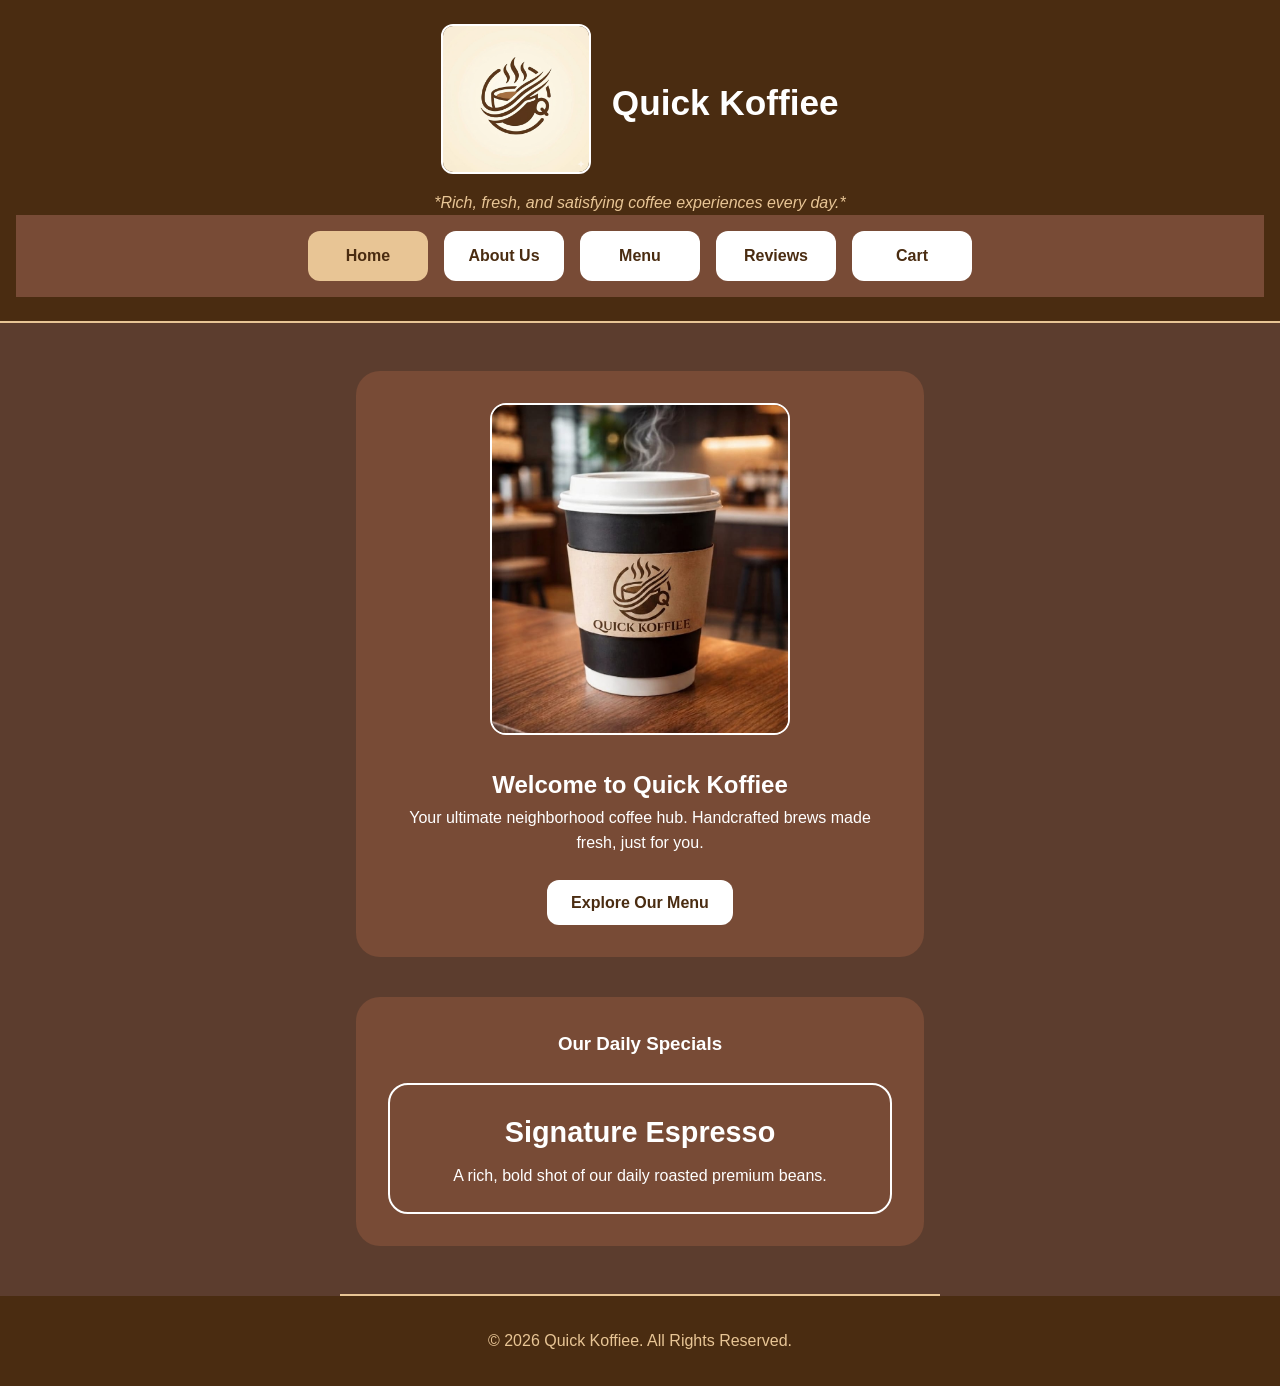
<file: index.html>
<!DOCTYPE html>
<html lang="en">
<head>
    <meta charset="UTF-8">
    <meta name="viewport" content="width=device-width, initial-scale=1.0">
    <title>Quick Koffiee - Home</title>
    <link rel="stylesheet" href="style.css">
</head>
<body>

    <header>
        <figure>
            <img src="images/logo.jpg" alt="Quick Koffiee Logo" width="150" height="150">
            <figcaption>Quick Koffiee Official Logo</figcaption>
        </figure>
        
        <h1>Quick Koffiee</h1>
        <p class="motto">*Rich, fresh, and satisfying coffee experiences every day.*</p>
        
     <nav>
            <ul>
                <li><a href="index.html" class="active">Home</a></li>
                <li><a href="about.html">About Us</a></li>
                <li><a href="menu.html">Menu</a></li>
                <li><a href="reviews.html">Reviews</a></li>
                <li><a href="cart.html">Cart</a></li>
            </ul>
        </nav>

    </header>

        <main>
        <section class="hero-section">
            <figure style="text-align: center; margin-bottom: 1.5rem;">
                <img src="images/featured.jpg" alt="Featured Quick Koffiee Blend" width="300" height="300" style="border-radius: 16px; border: 2px solid #fff; width: 100%; height: auto; max-width: 300px;">
            </figure>

            <h2>Welcome to Quick Koffiee</h2>
            <p style="margin-bottom: 1.5rem;">Your ultimate neighborhood coffee hub. Handcrafted brews made fresh, just for you.</p>

            <a href="menu.html" class="cta-btn">Explore Our Menu</a>
        </section>

        <section class="featured-products">
            <h3>Our Daily Specials</h3>
            
            <article class="product-card">
                <h4>Signature Espresso</h4>
                <p>A rich, bold shot of our daily roasted premium beans.</p>
            </article>
        </section>
    </main>


    <footer>
        <p>&copy; 2026 Quick Koffiee. All Rights Reserved.</p>
    </footer>

</body>
</html>
</file>
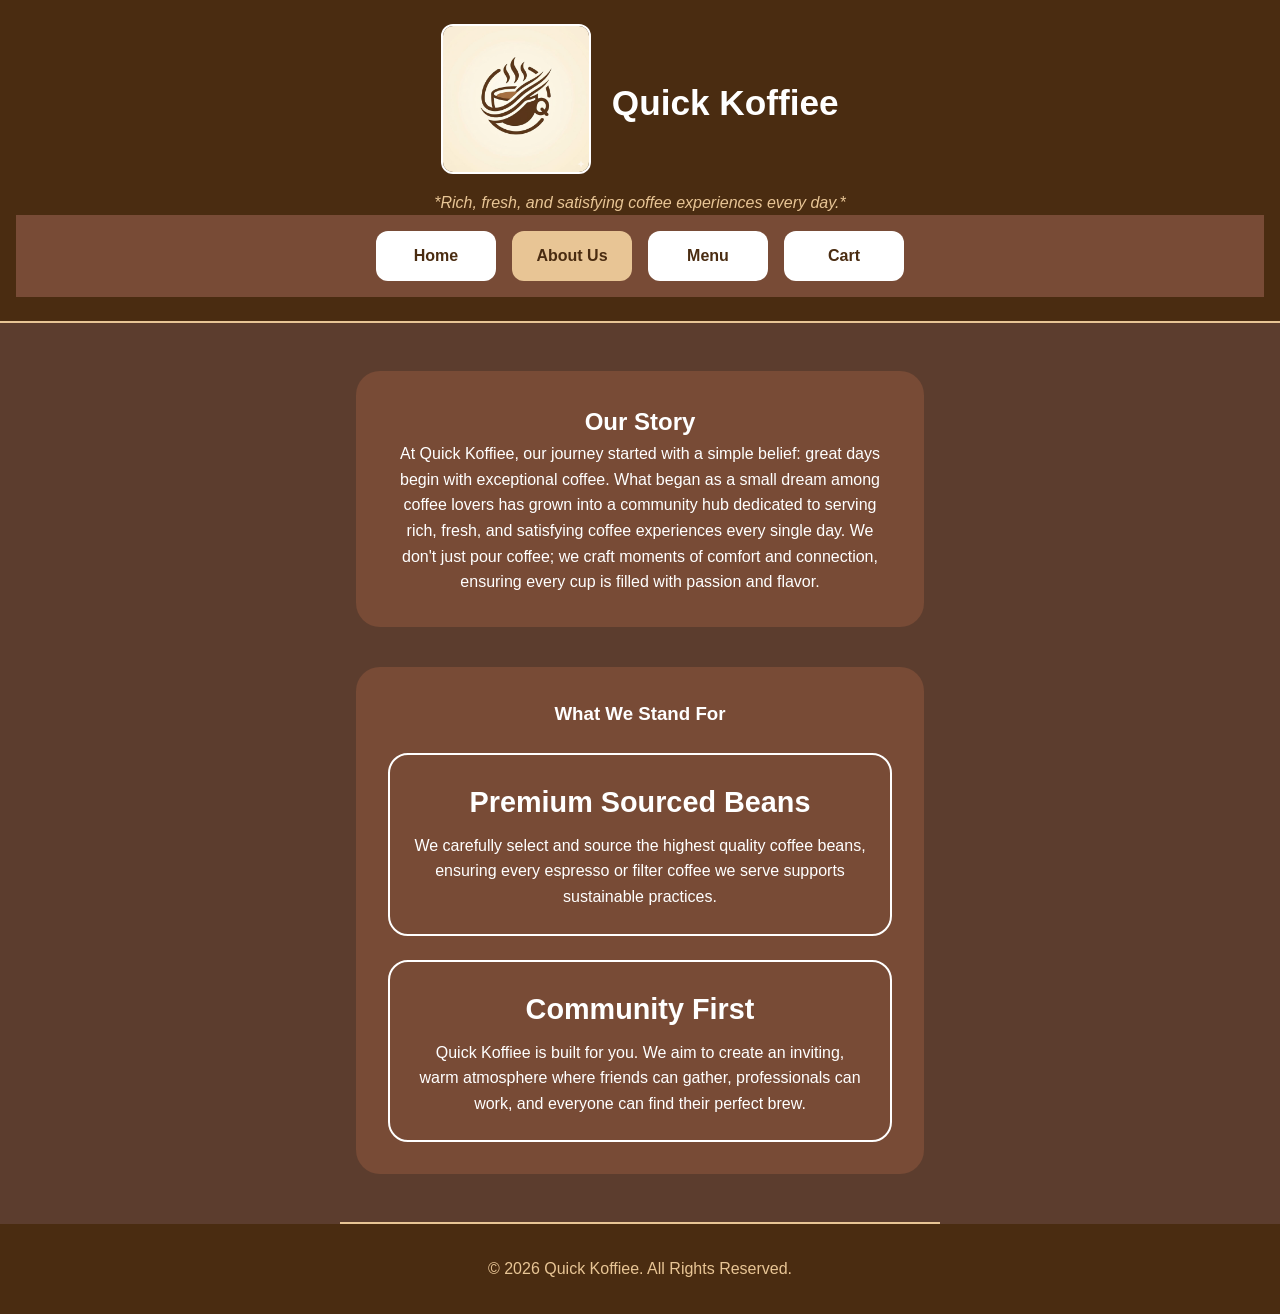
<file: about.html>
<!DOCTYPE html>
<html lang="en">
<head>
    <meta charset="UTF-8">
    <meta name="viewport" content="width=device-width, initial-scale=1.0">
    <title>Quick Koffiee - About Us</title>
    <link rel="stylesheet" href="style.css">
</head>
<body>

    <header>
        <figure>
            <img src="images/logo.jpg" alt="Quick Koffiee Logo" width="150" height="150">
            <figcaption>Quick Koffiee Official Logo</figcaption>
        </figure>
        
        <h1>Quick Koffiee</h1>
        <p class="motto">*Rich, fresh, and satisfying coffee experiences every day.*</p>
        
        <nav>
            <ul>
                <li><a href="index.html">Home</a></li>
                <li><a href="about.html" class="active">About Us</a></li>
                <li><a href="menu.html">Menu</a></li>
                <li><a href="cart.html">Cart</a></li>
            </ul>
        </nav>
    </header>

    <main>
        <section class="hero-section">
            <h2>Our Story</h2>
            <p>At Quick Koffiee, our journey started with a simple belief: great days begin with exceptional coffee. What began as a small dream among coffee lovers has grown into a community hub dedicated to serving rich, fresh, and satisfying coffee experiences every single day. We don't just pour coffee; we craft moments of comfort and connection, ensuring every cup is filled with passion and flavor.</p>
        </section>

        <section class="featured-products">
            <h3>What We Stand For</h3>
            
            <article class="product-card">
                <h4>Premium Sourced Beans</h4>
                <p>We carefully select and source the highest quality coffee beans, ensuring every espresso or filter coffee we serve supports sustainable practices.</p>
            </article>

            <article class="product-card" style="margin-top: 1.5rem;">
                <h4>Community First</h4>
                <p>Quick Koffiee is built for you. We aim to create an inviting, warm atmosphere where friends can gather, professionals can work, and everyone can find their perfect brew.</p>
            </article>
        </section>
    </main>


    <footer>
        <p>&copy; 2026 Quick Koffiee. All Rights Reserved.</p>
    </footer>

</body>
</html>
</file>
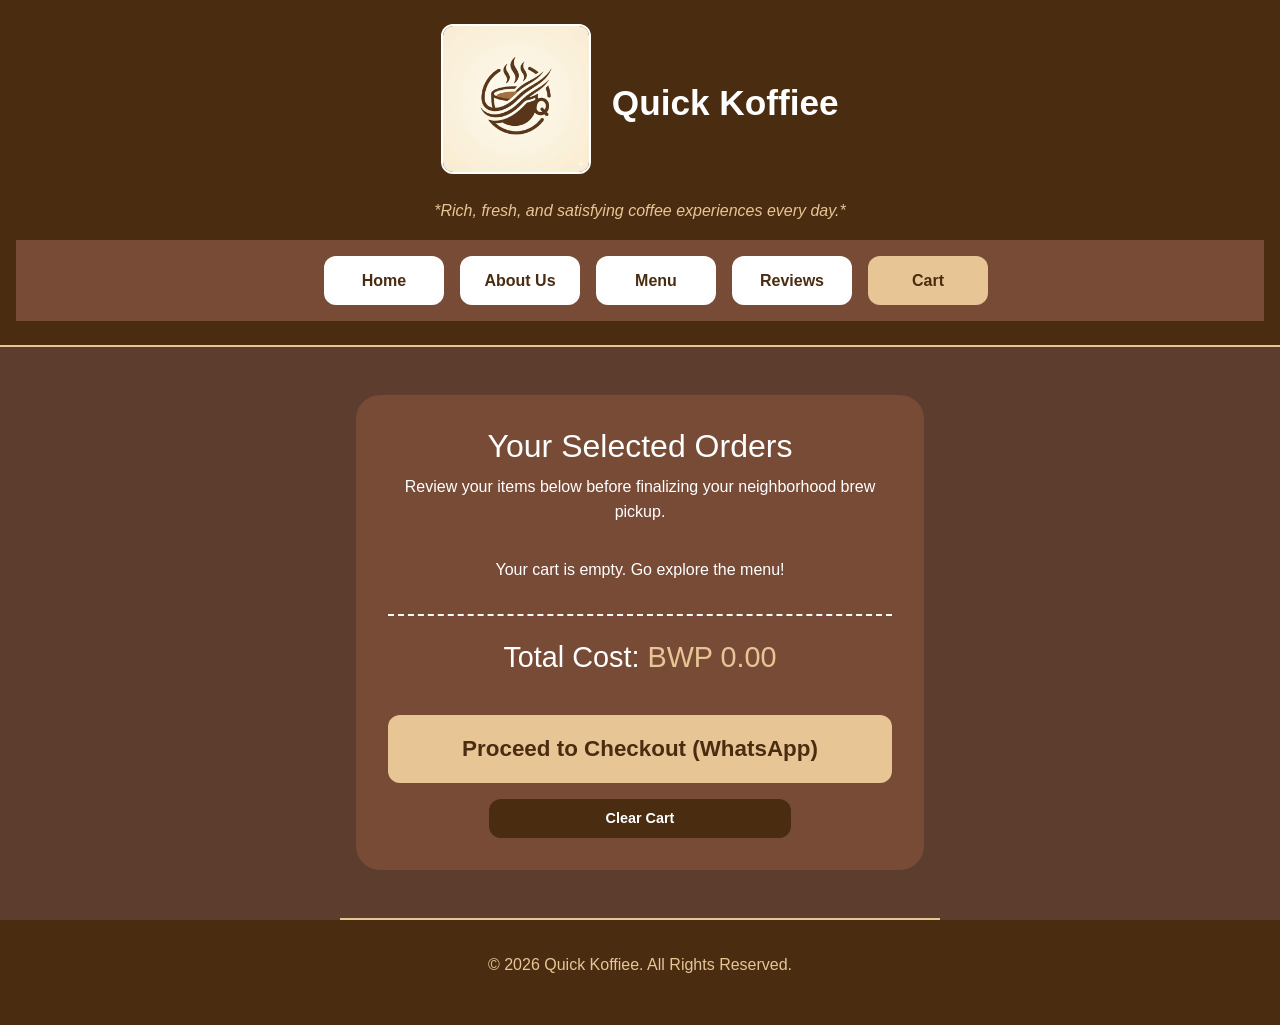
<file: cart.html>
<!DOCTYPE html>
<html lang="en">
<head>
    <meta charset="UTF-8">
    <meta name="viewport" content="width=device-width, initial-scale=1.0">
    <title>Quick Koffiee - Your Cart</title>
    <link href="https://cdn.jsdelivr.net/npm/bootstrap@5.3.3/dist/css/bootstrap.min.css" rel="stylesheet">
    <link rel="stylesheet" href="style.css">
</head>
<body>

    <header>
        <figure>
            <img src="images/logo.jpg" alt="Quick Koffiee Logo" width="150" height="150">
            <figcaption>Quick Koffiee Official Logo</figcaption>
        </figure>
        
        <h1>Quick Koffiee</h1>
        <p class="motto">*Rich, fresh, and satisfying coffee experiences every day.*</p>
        
       <nav>
            <ul>
                <li><a href="index.html">Home</a></li>
                <li><a href="about.html">About Us</a></li>
                <li><a href="menu.html">Menu</a></li>
                <li><a href="reviews.html">Reviews</a></li>
                <li><a href="cart.html" class="active">Cart</a></li>
            </ul>
        </nav>

    </header>

    <main>
        <section class="hero-section">
            <h2>Your Selected Orders</h2>
            <p style="margin-bottom: 2rem;">Review your items below before finalizing your neighborhood brew pickup.</p>
            
            <section id="cart-items-list">
                </section>

            <h3 style="margin-top: 2rem; font-size: 1.8rem; border-top: 2px dashed #fff; padding-top: 1.5rem;">
                Total Cost: <span id="cart-total-price" style="color: #e8c595;">BWP0.00</span>
            </h3>

            <button onclick="checkoutToWhatsApp()" class="cta-btn btn-lg" style="border: none; cursor: pointer; margin-top: 2rem; background-color: #e8c595; color: #4a2c11; width: 100%; font-size: 1.4rem; padding: 1rem 1.5rem;">Proceed to Checkout (WhatsApp)</button>

            <button onclick="clearCart()" class="cta-btn" style="border: none; cursor: pointer; margin-top: 1rem; background-color: #4a2c11; color: #fff; width: 60%; font-size: 0.9rem; padding: 0.5rem 1rem;">Clear Cart</button>
        </section>
    </main>

    <footer>
        <p>&copy; 2026 Quick Koffiee. All Rights Reserved.</p>
    </footer>

    <script src="cart.js"></script>
</body>
</html>
</file>
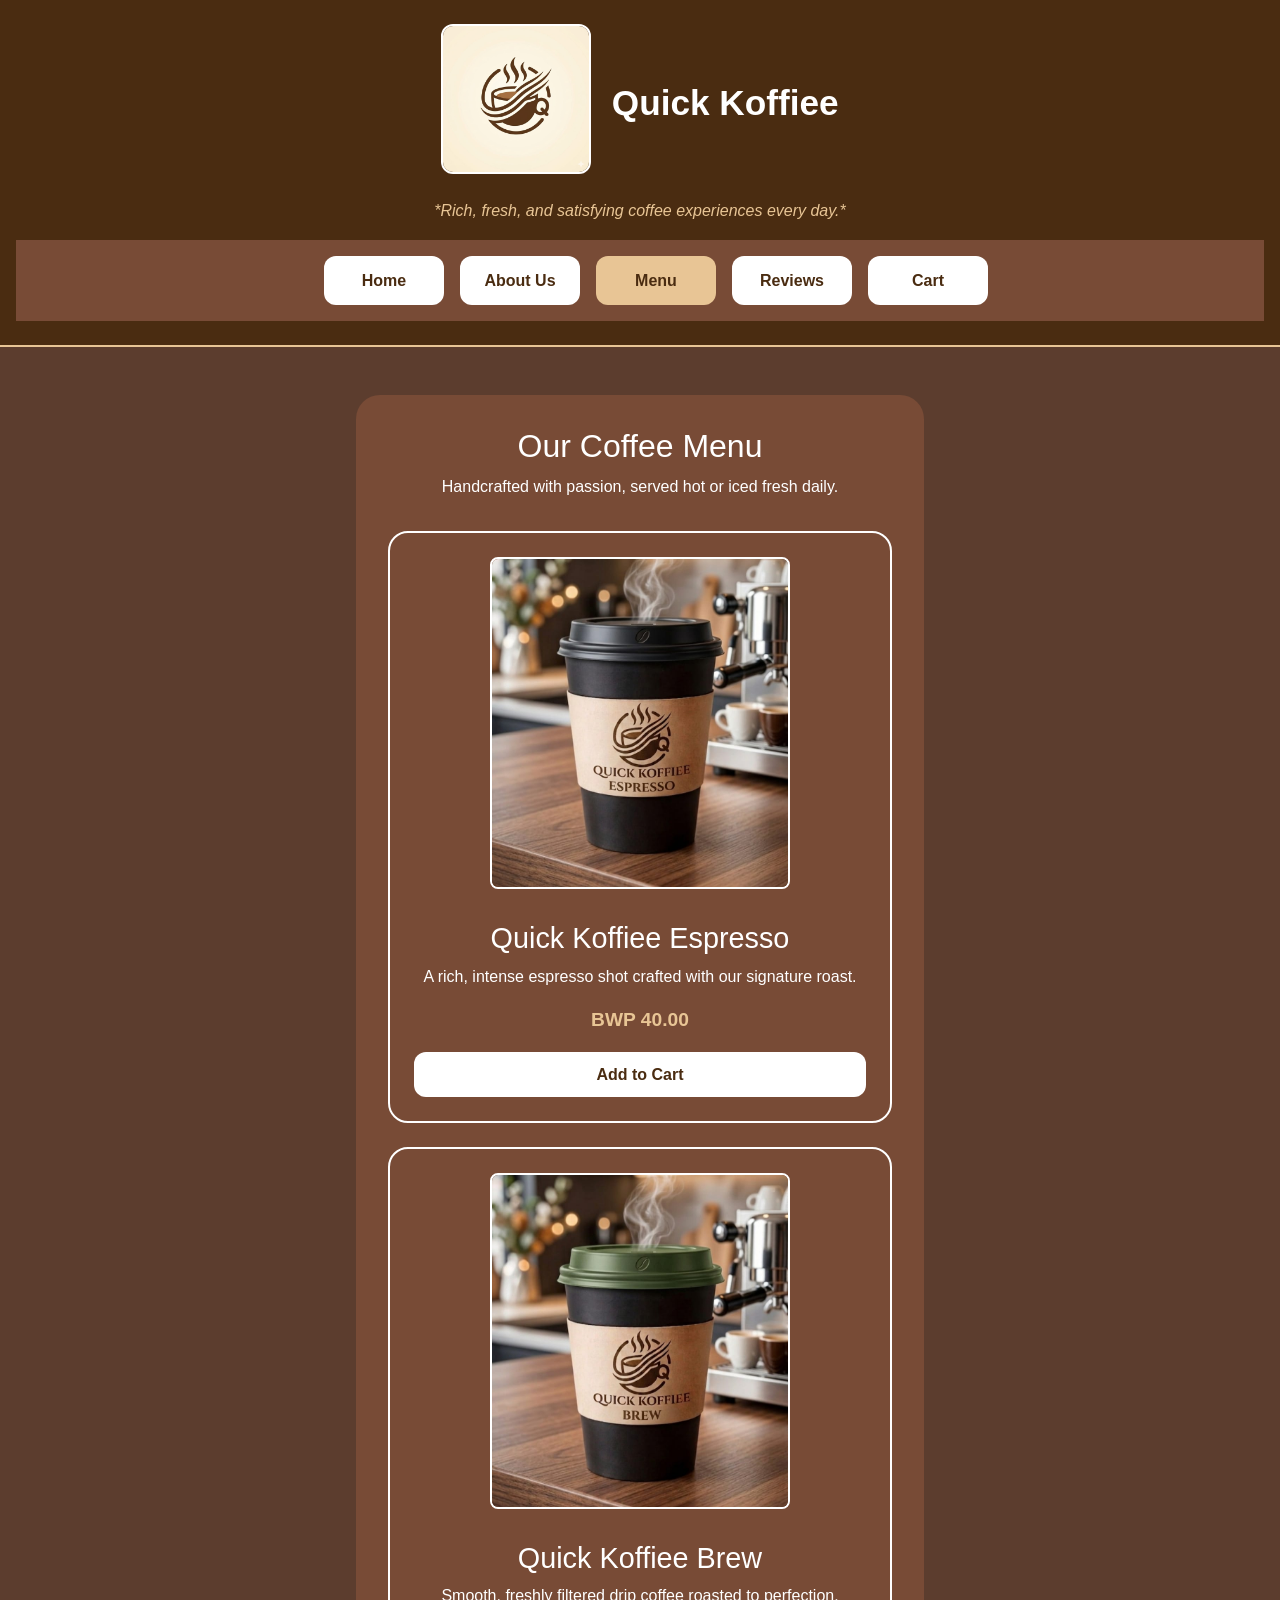
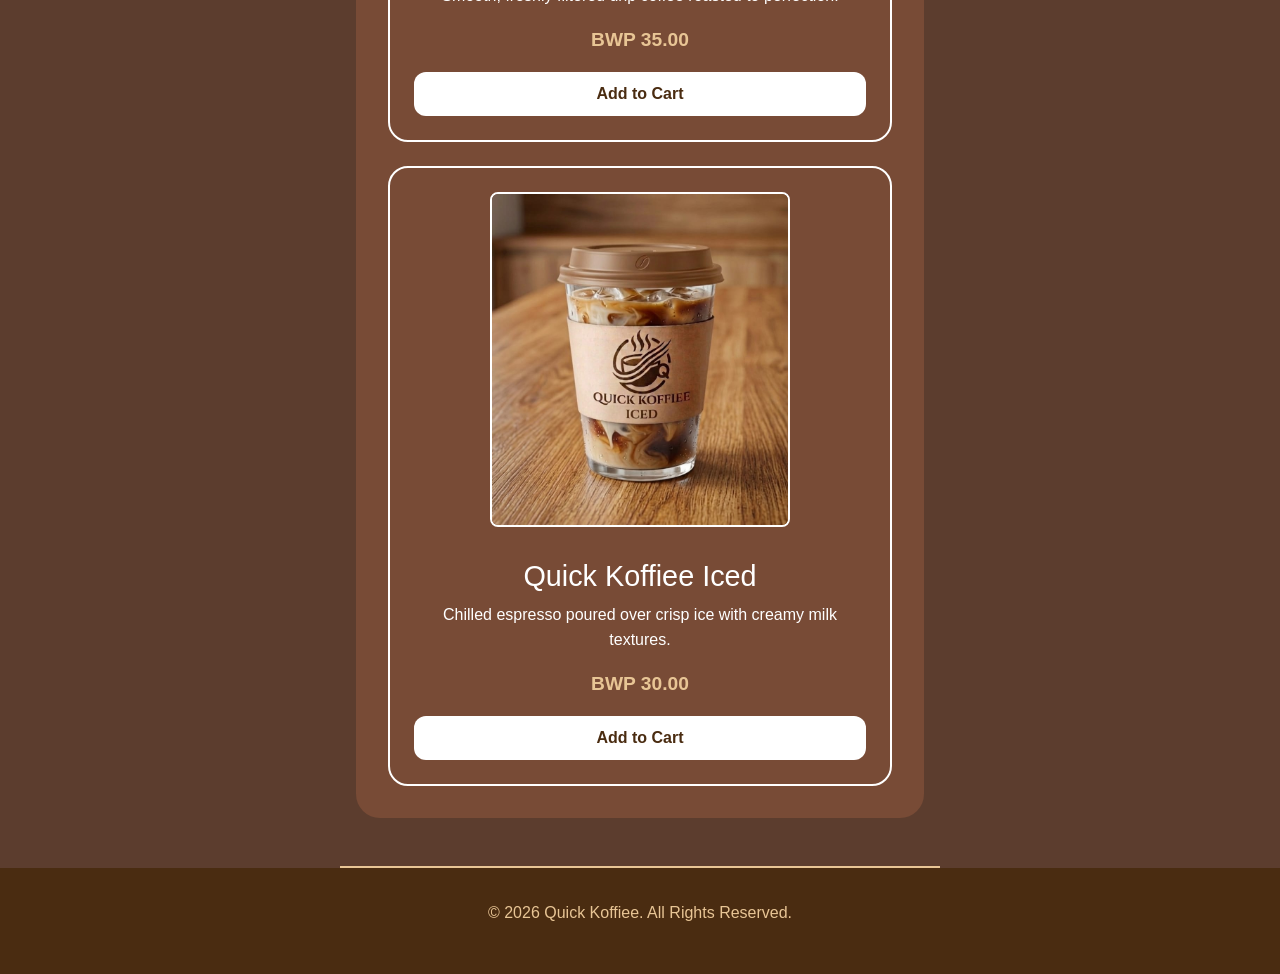
<file: menu.html>
<!DOCTYPE html>
<html lang="en">
<head>
    <meta charset="UTF-8">
    <meta name="viewport" content="width=device-width, initial-scale=1.0">
    <title>Quick Koffiee - Our Menu</title>
    <link href="https://cdn.jsdelivr.net/npm/bootstrap@5.3.3/dist/css/bootstrap.min.css" rel="stylesheet">
    <link rel="stylesheet" href="style.css">
</head>
<body>

    <header>
        <figure>
            <img src="images/logo.jpg" alt="Quick Koffiee Logo" width="150" height="150">
            <figcaption>Quick Koffiee Official Logo</figcaption>
        </figure>
        
        <h1>Quick Koffiee</h1>
        <p class="motto">*Rich, fresh, and satisfying coffee experiences every day.*</p>
        
         <nav>
            <ul>
                <li><a href="index.html">Home</a></li>
                <li><a href="about.html">About Us</a></li>
                <li><a href="menu.html" class="active">Menu</a></li>
                <li><a href="reviews.html">Reviews</a></li>
                <li><a href="cart.html">Cart</a></li>
            </ul>
       </nav>
  
    </header>

    <main>
        <section class="featured-products">
            <h2>Our Coffee Menu</h2>
            <p style="margin-bottom: 2rem; text-align: center;">Handcrafted with passion, served hot or iced fresh daily.</p>
            
            <article class="product-card">
                <figure style="text-align: center;">
                    <img src="images/espresso.jpg" alt="Quick Koffiee Espresso Cup" width="300" height="450" style="border-radius: 8px; width: 100%; height: auto; max-width: 300px;">
                </figure>
                <h4>Quick Koffiee Espresso</h4>
                <p>A rich, intense espresso shot crafted with our signature roast.</p>
                <p style="font-weight: bold; font-size: 1.2rem; margin-bottom: 1rem; color: #e8c595;">BWP 40.00</p>
                <button onclick="addToCart('Quick Koffiee Espresso', 40.00)" class="cta-btn" style="border: none; cursor: pointer; width: 100%;">Add to Cart</button>
            </article>

            <article class="product-card">
                <figure style="text-align: center;">
                    <img src="images/brew.jpg" alt="Quick Koffiee Brew Cup" width="300" height="450" style="border-radius: 8px; width: 100%; height: auto; max-width: 300px;">
                </figure>
                <h4>Quick Koffiee Brew</h4>
                <p>Smooth, freshly filtered drip coffee roasted to perfection.</p>
                <p style="font-weight: bold; font-size: 1.2rem; margin-bottom: 1rem; color: #e8c595;">BWP 35.00</p>
                <button onclick="addToCart('Quick Koffiee Brew', 35.00)" class="cta-btn" style="border: none; cursor: pointer; width: 100%;">Add to Cart</button>
            </article>

            <article class="product-card">
                <figure style="text-align: center;">
                    <img src="images/iced.jpg" alt="Quick Koffiee Iced Cup" width="300" height="450" style="border-radius: 8px; width: 100%; height: auto; max-width: 300px;">
                </figure>
                <h4>Quick Koffiee Iced</h4>
                <p>Chilled espresso poured over crisp ice with creamy milk textures.</p>
                <p style="font-weight: bold; font-size: 1.2rem; margin-bottom: 1rem; color: #e8c595;">BWP 30.00</p>
                <button onclick="addToCart('Quick Koffiee Iced', 30.00)" class="cta-btn" style="border: none; cursor: pointer; width: 100%;">Add to Cart</button>
            </article>

        </section>
    </main>

    <footer>
        <p>&copy; 2026 Quick Koffiee. All Rights Reserved.</p>
    </footer>

    <script src="cart.js"></script>
</body>
</html>
</file>
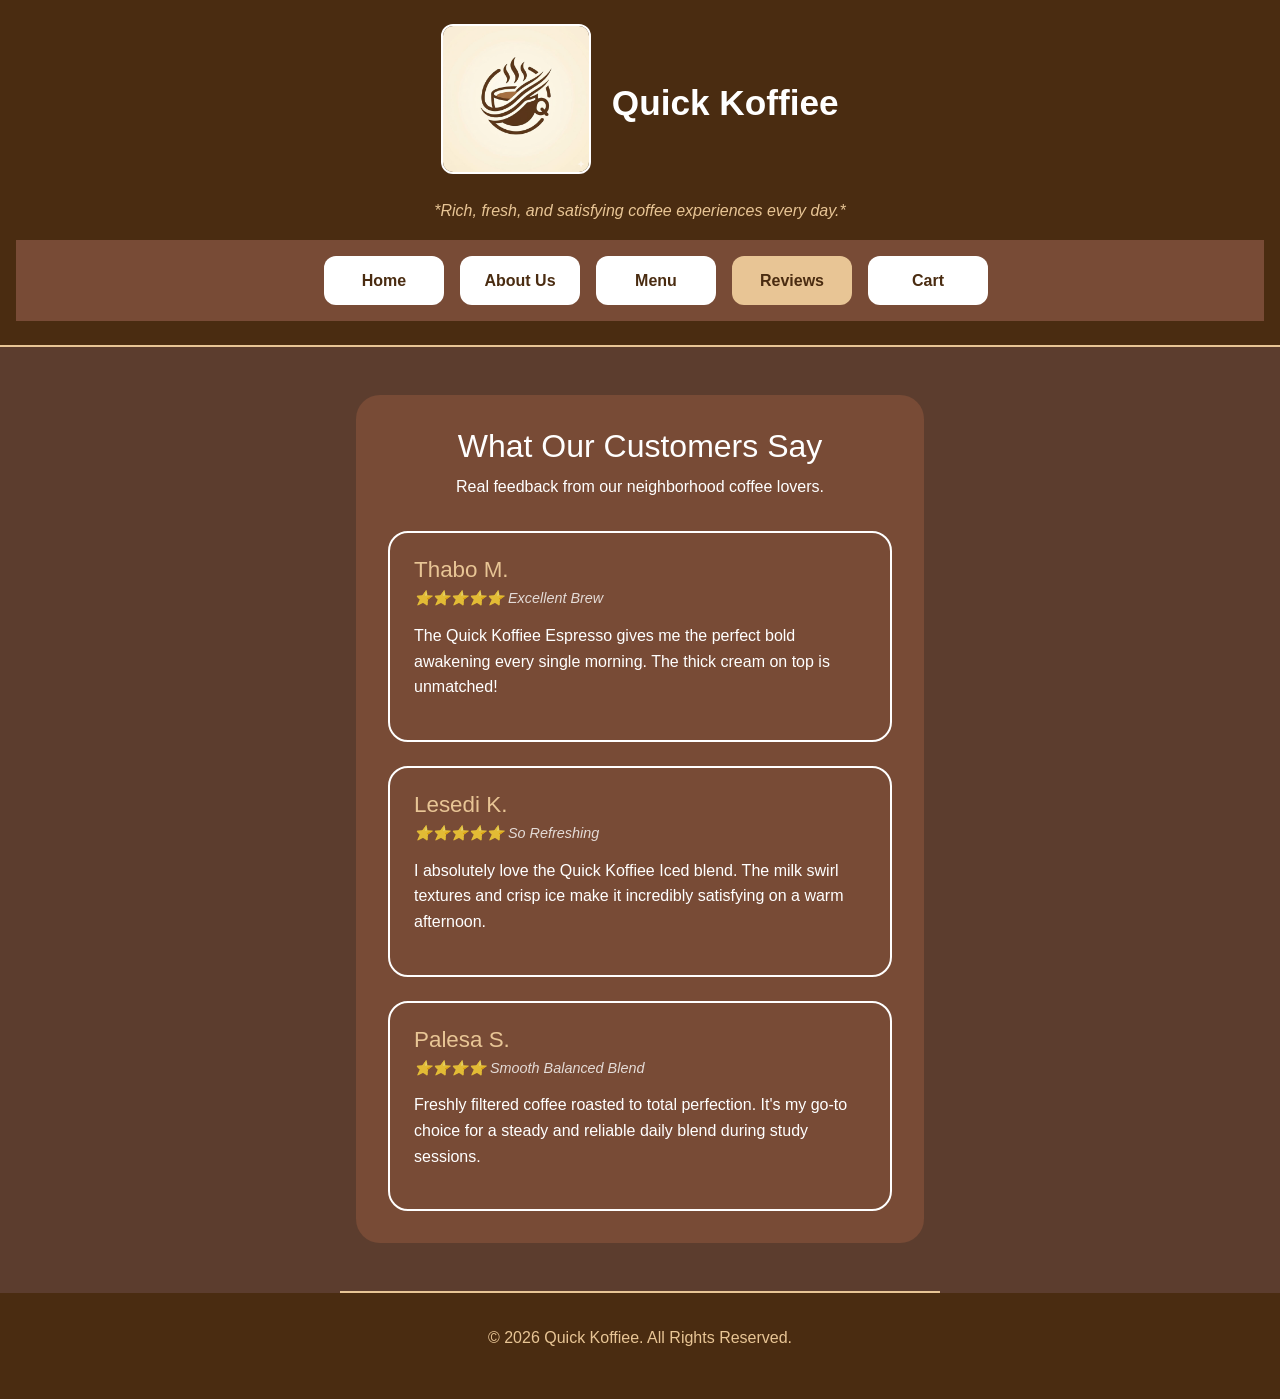
<file: reviews.html>
<!DOCTYPE html>
<html lang="en">
<head>
    <meta charset="UTF-8">
    <meta name="viewport" content="width=device-width, initial-scale=1.0">
    <title>Quick Koffiee - Reviews</title>
    <link href="https://cdn.jsdelivr.net/npm/bootstrap@5.3.3/dist/css/bootstrap.min.css" rel="stylesheet">
    <link rel="stylesheet" href="style.css">
</head>
<body>

    <header>
        <figure>
            <img src="images/logo.jpg" alt="Quick Koffiee Logo" width="150" height="150">
            <figcaption>Quick Koffiee Official Logo</figcaption>
        </figure>
        
        <h1>Quick Koffiee</h1>
        <p class="motto">*Rich, fresh, and satisfying coffee experiences every day.*</p>
        
        <nav>
            <ul>
                <li><a href="index.html">Home</a></li>
                <li><a href="about.html">About Us</a></li>
                <li><a href="menu.html">Menu</a></li>
                <li><a href="reviews.html" class="active">Reviews</a></li>
                <li><a href="cart.html">Cart</a></li>
            </ul>
        </nav>
    </header>

    <main>
        <section class="hero-section">
            <h2>What Our Customers Say</h2>
            <p style="margin-bottom: 2rem;">Real feedback from our neighborhood coffee lovers.</p>

            <article class="product-card" style="text-align: left; padding: 1.5rem;">
                <h4 style="font-size: 1.4rem; color: #e8c595; margin-bottom: 0.2rem;">Thabo M.</h4>
                <p style="font-size: 0.9rem; font-style: italic; opacity: 0.8; margin-bottom: 0.8rem;">⭐⭐⭐⭐⭐ Excellent Brew</p>
                <p>The Quick Koffiee Espresso gives me the perfect bold awakening every single morning. The thick cream on top is unmatched!</p>
            </article>

            <article class="product-card" style="text-align: left; padding: 1.5rem;">
                <h4 style="font-size: 1.4rem; color: #e8c595; margin-bottom: 0.2rem;">Lesedi K.</h4>
                <p style="font-size: 0.9rem; font-style: italic; opacity: 0.8; margin-bottom: 0.8rem;">⭐⭐⭐⭐⭐ So Refreshing</p>
                <p>I absolutely love the Quick Koffiee Iced blend. The milk swirl textures and crisp ice make it incredibly satisfying on a warm afternoon.</p>
            </article>

            <article class="product-card" style="text-align: left; padding: 1.5rem;">
                <h4 style="font-size: 1.4rem; color: #e8c595; margin-bottom: 0.2rem;">Palesa S.</h4>
                <p style="font-size: 0.9rem; font-style: italic; opacity: 0.8; margin-bottom: 0.8rem;">⭐⭐⭐⭐ Smooth Balanced Blend</p>
                <p>Freshly filtered coffee roasted to total perfection. It's my go-to choice for a steady and reliable daily blend during study sessions.</p>
            </article>
        </section>
    </main>

    <footer>
        <p>&copy; 2026 Quick Koffiee. All Rights Reserved.</p>
    </footer>

    <script src="cart.js"></script>
</body>
</html>
</file>
<file: style.css>
* {
    margin: 0;
    padding: 0;
    box-sizing: border-box;
}

body {
    font-family: 'Segoe UI', sans-serif;
    line-height: 1.6;
    background-color: #5c3d2e; 
    color: #fff;
}

header {
    background-color: #4a2c11; 
    padding: 1.5rem 1rem;
    border-bottom: 2px solid #e8c595;
    text-align: center;
}

header figure {
    display: inline-block;
    vertical-align: middle;
}

header figure img {
    border-radius: 12px;
    border: 2px solid #fff;
    object-fit: cover;
}

header figcaption {
    display: none; 
}

header h1 {
    display: inline-block;
    vertical-align: middle;
    margin-left: 1rem;
    font-size: 2.2rem;
    font-weight: 600;
}

header p.motto {
    font-style: italic;
    color: #e8c595;
    margin-top: 0.5rem;
}

nav {
    background-color: #784b36;
    padding: 1rem;
}

nav ul {
    list-style: none;
    display: flex;
    flex-wrap: wrap;
    justify-content: center;
    gap: 0.5rem;
    max-width: 100%;
    margin: 0 auto;
}

nav li {
    flex: 1 1 calc(33.33% - 0.5rem);
    min-width: 85px;
}

nav a {
    color: #4a2c11;
    text-decoration: none;
    font-weight: bold;
    padding: 0.75rem 0.5rem;
    border-radius: 12px;
    background-color: #fff;
    display: block; 
    text-align: center;
    font-size: 1rem;
    transition: all 0.2s ease;
}

nav a:hover, nav a.active {
    background-color: #e8c595;
    color: #4a2c11;
}

@media (min-width: 480px) {
    nav ul {
        gap: 1rem;
    }
    
    nav li {
        flex: 1;
        max-width: 120px;
    }
}

main {
    max-width: 600px;
    margin: 3rem auto 0 auto;
    padding: 0 1rem 3rem 1rem;
    display: flex;
    flex-direction: column;
    gap: 2.5rem;
    border-bottom: 2px solid #e8c595;
}

section.hero-section, section.featured-products {
    background-color: #784b36;
    padding: 2rem;
    border-radius: 24px;
    text-align: center;
}

.cta-btn {
    display: inline-block;
    background-color: #fff;
    color: #4a2c11;
    padding: 0.6rem 1.5rem;
    text-decoration: none;
    border-radius: 12px;
    font-weight: bold;
}

article.product-card {
    background-color: #784b36;
    padding: 1.5rem;
    border-radius: 20px;
    border: 2px solid #fff;
    margin-top: 1.5rem;
    text-align: center;
}

article.product-card figure img {
    border-radius: 16px;
    border: 2px solid #fff;
    width: 100%;
    height: auto;
    max-width: 280px;
    margin-bottom: 1rem;
}

article.product-card h4 {
    font-size: 1.8rem;
    margin-bottom: 0.5rem;
}

footer {
    text-align: center;
    padding: 2rem 1.5rem;
    background-color: #4a2c11;
    color: #e8c595;
}
</file>
